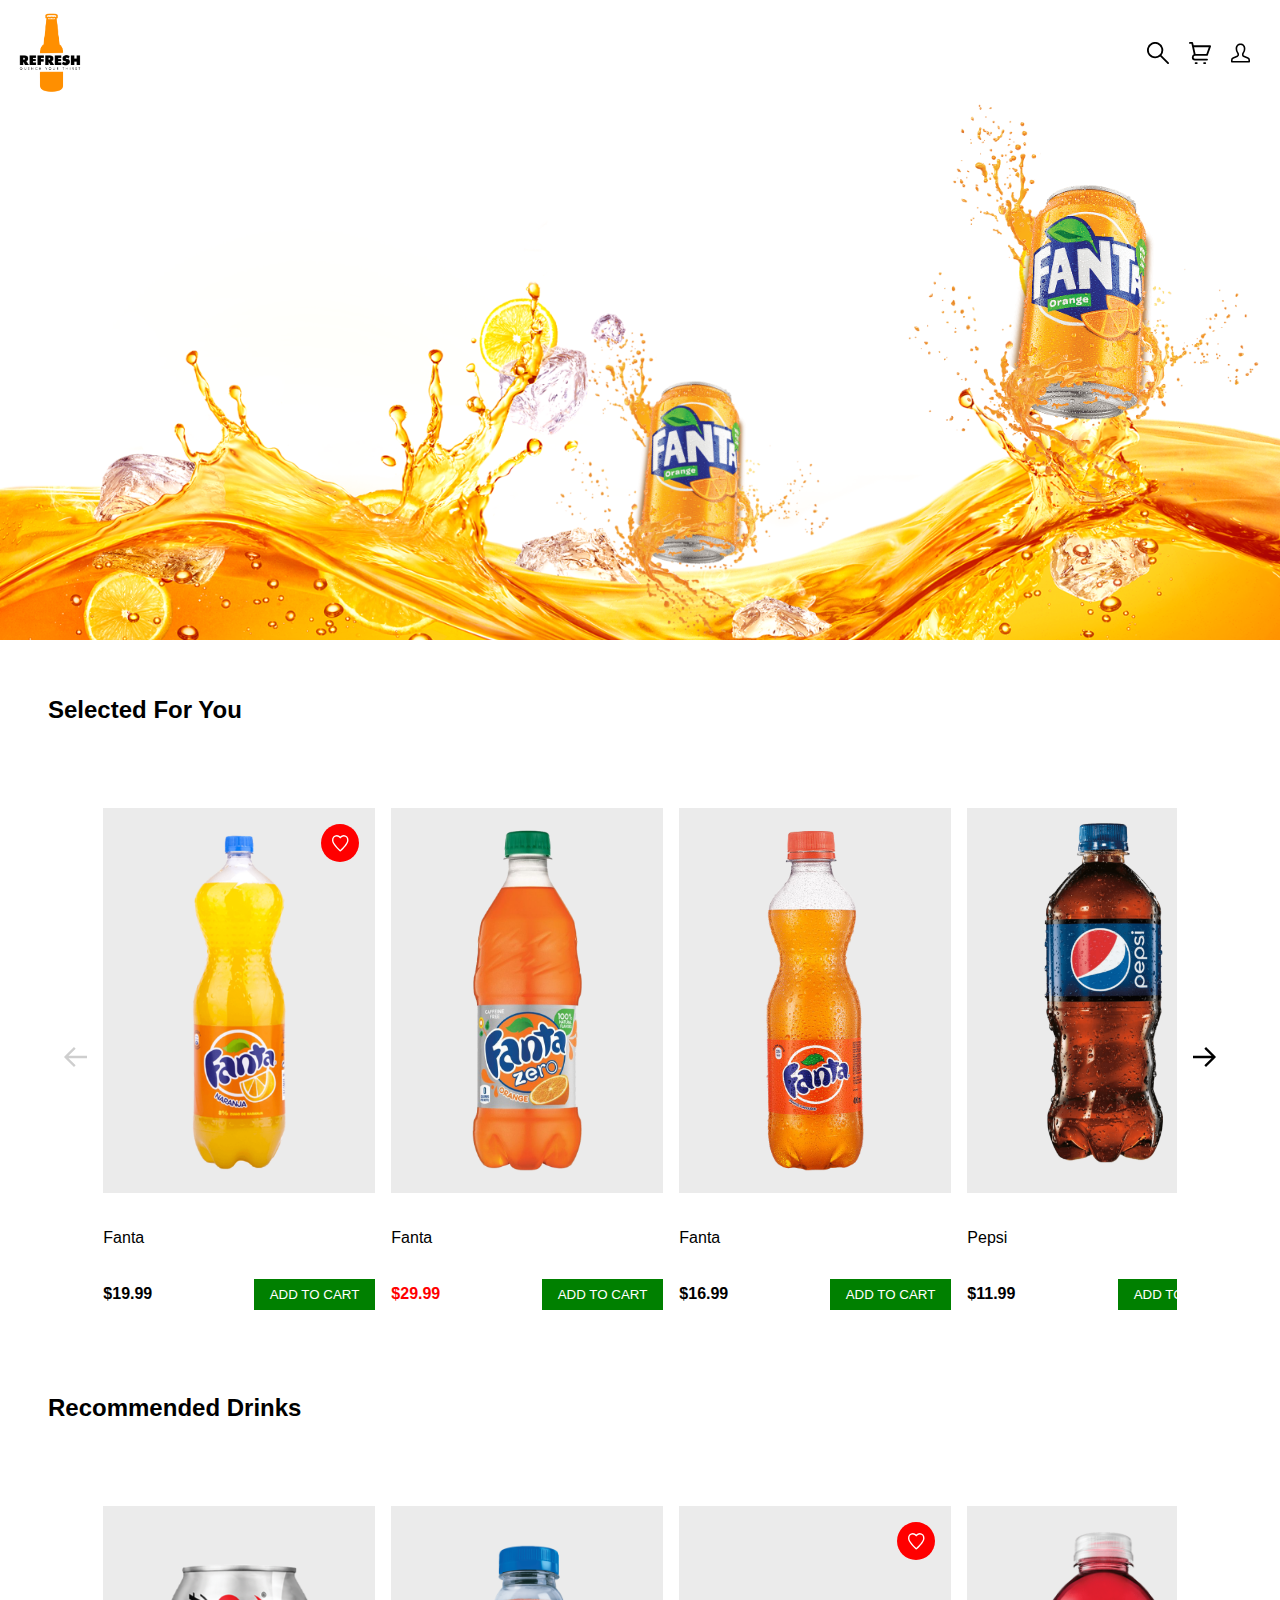
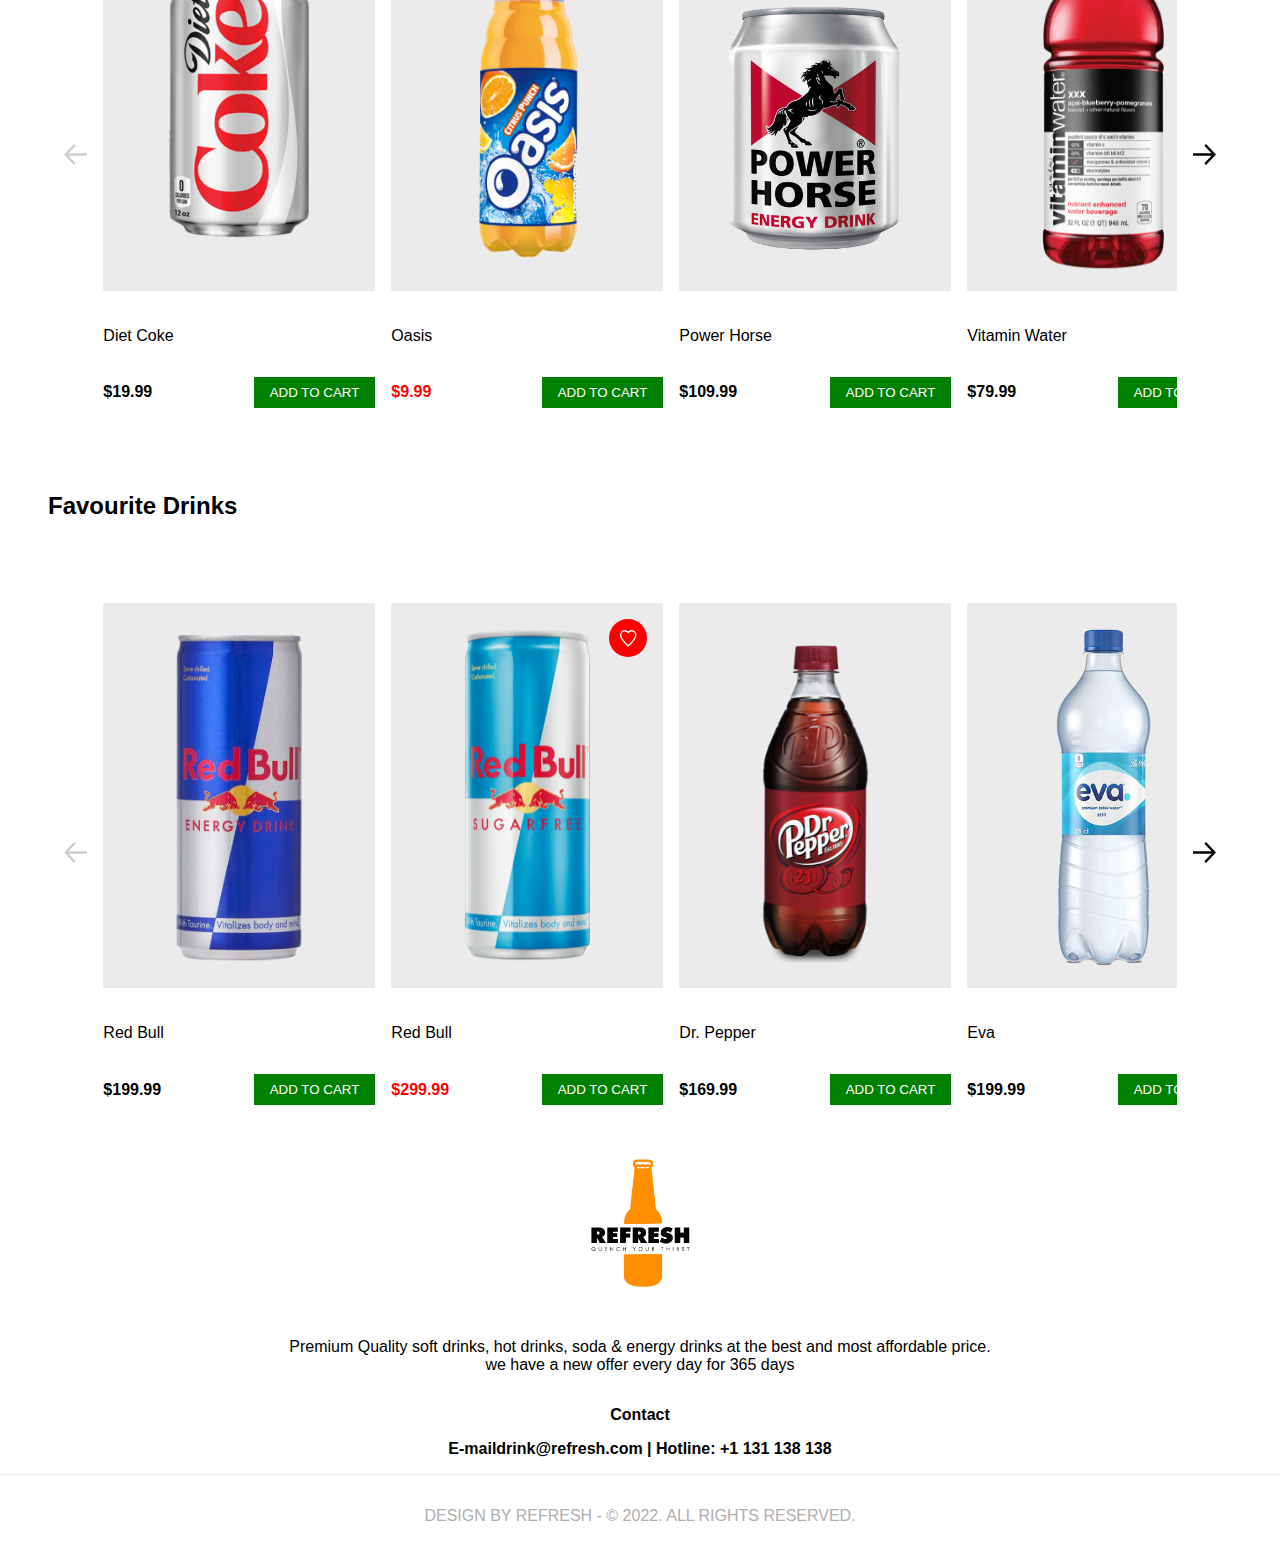
<file: index.html>
<!DOCTYPE html>
<html lang="en">
<head>
    <meta charset="UTF-8">
    <meta http-equiv="X-UA-Compatible" content="IE=edge">
    <meta name="viewport" content="width=device-width, initial-scale=1.0">
    <link href="https://cdn.jsdelivr.net/npm/bootstrap@5.1.3/dist/css/bootstrap.min.css" rel="stylesheet" integrity="sha384-1BmE4kWBq78iYhFldvKuhfTAU6auU8tT94WrHftjDbrCEXSU1oBoqyl2QvZ6jIW3" crossorigin="anonymous">
    <link rel="icon" type="image/png" href="styles/img/brand-logo.png"/>
    <link rel="stylesheet" href="styles/style.css"/>
    <title>Refresh Drinks</title>
</head>


<body>
  <header>
    <div class="main-image">
      <img src="styles/img/banner.png" alt="banner">
    </div>
    <nav id="nav">
      <div class="logo">
        <img src="styles/img/brand-logo.png" alt="logo">
        </div>
        <div class="icons">
          <img src="styles/img/search-icon.svg" alt="search"/>
          <img src="styles/img/cart-icon.svg" alt="cart-icon">
          <img src="styles/img/user-avatar.svg" alt="user-icon">
        </div>
        <div class="mb-menu">
          <img src="styles/img/mb-menu.svg" alt="toggle-menu">
        </div>
    </nav>
  </header>
  <main>
    <div class="heading">
      <h2>Selected For You</h2>
    </div>
    <section class="item-container">
      <div class="left-arrow">
        <img src="styles/img/light-left-arrow.svg" alt="left-arrow">
      </div>
      <div class="items">
        <div class="item">
          <div class="image">
            <img src="styles/img/fanta-lemon.png" alt="lemon-fanta">
          </div>
          <div class="like">
            <img src="styles/img/like.svg" alt="like">
          </div>
          <div class="name">
            <p>Fanta</p>
          </div>
          <div class="price">
            <span>$19.99</span>
            <button>ADD TO CART</button>
          </div>
        </div>
        <div class="item">
          <div class="image">
            <img src="styles/img/fanta-zero.png" alt="fanta-zero">
          </div>
          <div class="name">
            <p>Fanta</p>
          </div>
          <div class="price">
            <span class="sale">$29.99</span>
            <button>ADD TO CART</button>
          </div>
        </div><div class="item">
          <div class="image">
            <img src="styles/img/fanta-orange.png" alt="Orange-fanta">
          </div>
          <div class="name">
            <p>Fanta</p>
          </div>
          <div class="price">
            <span>$16.99</span>
            <button>ADD TO CART</button>
          </div>
        </div><div class="item">
          <div class="image">
            <img src="styles/img/pepsi.png" alt="pepsi">
          </div>
          <div class="name">
            <p>Pepsi</p>
          </div>
          <div class="price">
            <span>$11.99</span>
            <button>ADD TO CART</button>
          </div>
        </div>
      </div>
      <div class="right-arrow">
        <img src="styles/img/dark-right-arrow.svg" alt="right-arrow">
      </div>
    </section>
  </main>
  <main>
    <div class="heading">
      <h2>Recommended Drinks</h2>
    </div>
    <section class="item-container">
      <div class="left-arrow">
        <img src="styles/img/light-left-arrow.svg" alt="left-arrow">
      </div>
      <div class="items">
        <div class="item">
          <div class="image">
            <img src="styles/img/diet-coke.png" alt="diet-coke">
          </div>
          <div class="name">
            <p>Diet Coke</p>
          </div>
          <div class="price">
            <span>$19.99</span>
            <button>ADD TO CART</button>
          </div>
        </div>
        <div class="item">
          <div class="image">
            <img src="styles/img/oasis.png" alt="oasis">
          </div>
          <div class="name">
            <p>Oasis</p>
          </div>
          <div class="price">
            <span class="sale">$9.99</span>
            <button>ADD TO CART</button>
          </div>
        </div><div class="item">
          <div class="image">
            <img src="styles/img/power-horse.png" alt="Power-Horse">
          </div>
          <div class="like">
            <img src="styles/img/like.svg" alt="like">
          </div>
          <div class="name">
            <p>Power Horse</p>
          </div>
          <div class="price">
            <span>$109.99</span>
            <button>ADD TO CART</button>
          </div>
        </div><div class="item">
          <div class="image">
            <img src="styles/img/vitamin-water.png" alt="vitamin-water">
          </div>
          <div class="name">
            <p>Vitamin Water</p>
          </div>
          <div class="price">
            <span>$79.99</span>
            <button>ADD TO CART</button>
          </div>
        </div>
      </div>
      <div class="right-arrow">
        <img src="styles/img/dark-right-arrow.svg" alt="right-arrow">
      </div>
    </section>
  </main>
  <main>
    <div class="heading">
      <h2>Favourite Drinks</h2>
    </div>
    <section class="item-container">
      <div class="left-arrow">
        <img src="styles/img/light-left-arrow.svg" alt="left-arrow">
      </div>
      <div class="items">
        <div class="item">
          <div class="image">
            <img src="styles/img/redbull.png" alt="red bull">
          </div>
          <div class="name">
            <p>Red Bull</p>
          </div>
          <div class="price">
            <span>$199.99</span>
            <button>ADD TO CART</button>
          </div>
        </div>
        <div class="item">
          <div class="image">
            <img src="styles/img/redbull-sugar-free.png" alt="redbull-sugar-free">
          </div>
          <div class="like">
            <img src="styles/img/like.svg" alt="like">
          </div>
          <div class="name">
            <p>Red Bull</p>
          </div>
          <div class="price">
            <span class="sale">$299.99</span>
            <button>ADD TO CART</button>
          </div>
        </div><div class="item">
          <div class="image">
            <img src="styles/img/dr-pepper.png" alt="dr-pepper">
          </div>
          <div class="name">
            <p>Dr. Pepper</p>
          </div> 
          <div class="price">
            <span>$169.99</span>
            <button>ADD TO CART</button>
          </div>
        </div><div class="item">
          <div class="image">
            <img src="styles/img/eva.png" alt="Eva Water">
          </div>
          <div class="name">
            <p>Eva</p>
          </div>
          <div class="price">
            <span>$199.99</span>
            <button>ADD TO CART</button>
          </div>
        </div>
      </div>
      <div class="right-arrow">
        <img src="styles/img/dark-right-arrow.svg" alt="right-arrow">
      </div>
    </section>
  </main>
</body>
<footer>
  <div class="about-us">
    <div class="image">
      <img src="styles/img/brand-logo.png" alt="logo">
    </div>
    <div class="slogan">
      <p>
        Premium Quality soft drinks, hot drinks, soda & energy drinks at the best and most affordable price. <br>
        we have a new offer every day for 365 days
     </p>
    </div>
    <div class="contact">
      <span>Contact</span> <br>
      <p>E-maildrink@refresh.com | Hotline: +1 131 138 138</p>
    </div>
  </div>
  <div class="copyright">
    <p>DESIGN BY REFRESH - © 2022. ALL RIGHTS RESERVED.</p>
  </div>
</footer>
</html>
</file>
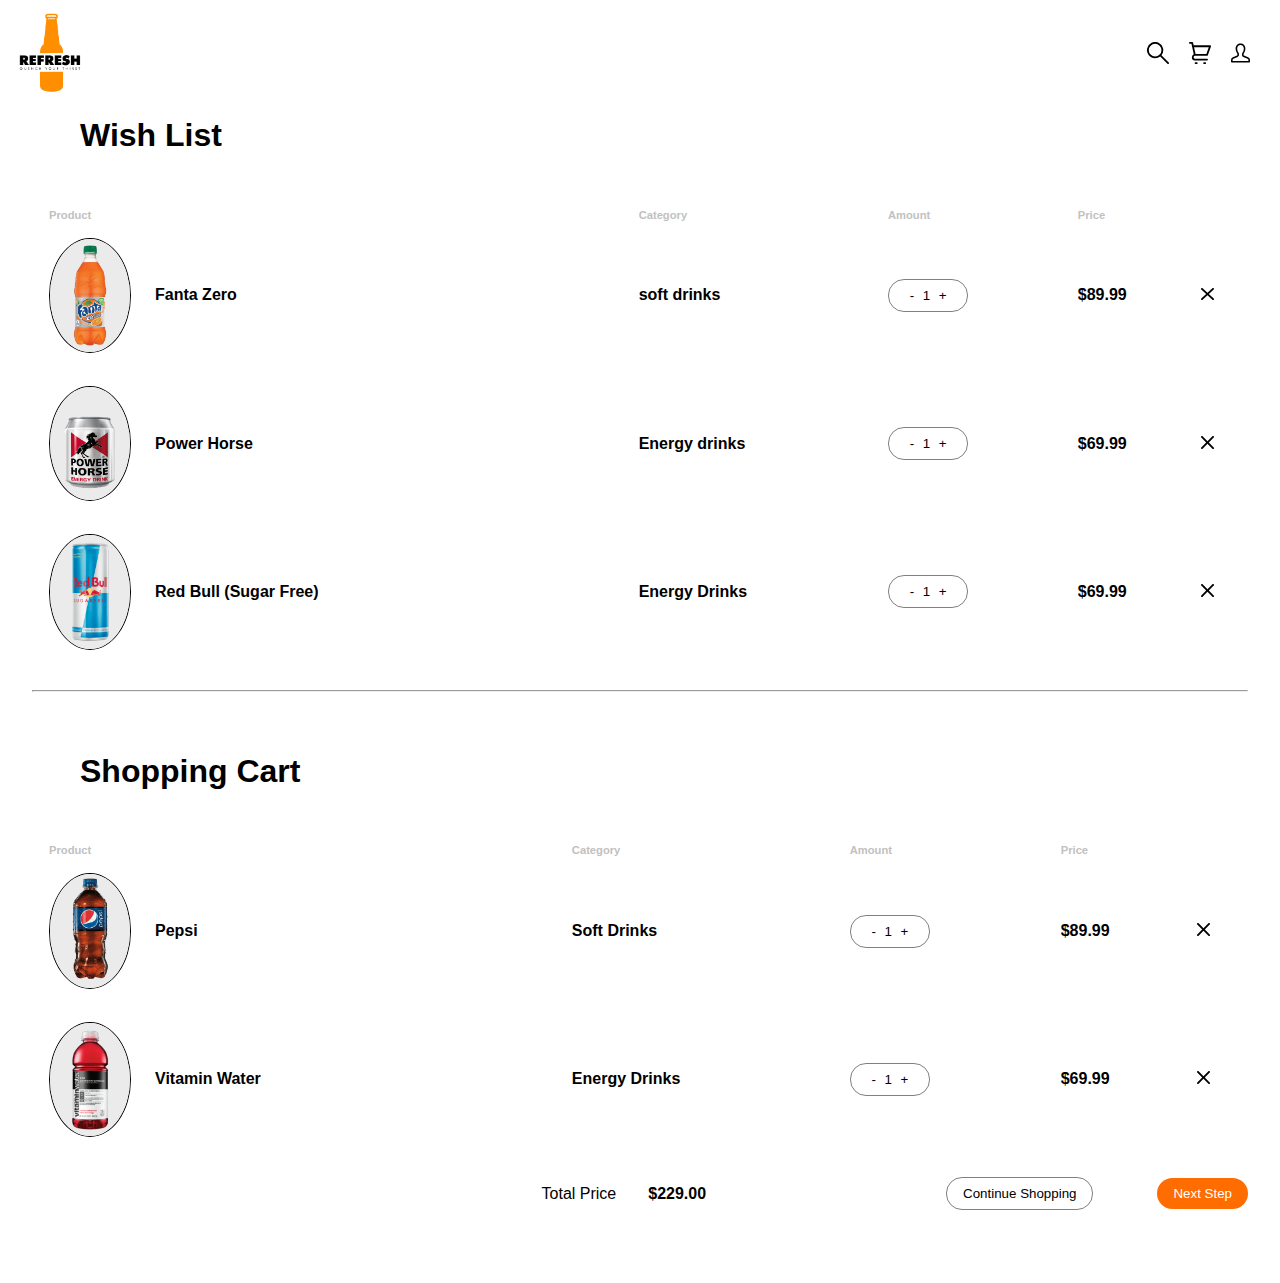
<file: cart.html>
<!DOCTYPE html>
<html lang="en">
<head>
    <meta charset="UTF-8">
    <meta http-equiv="X-UA-Compatible" content="IE=edge">
    <meta name="viewport" content="width=device-width, initial-scale=1.0">
    <link rel="stylesheet" href="styles/style.css">
    <title>cart</title>
</head>
<body>
    <nav id="nav">
        <div class="logo">
          <img src="styles/img/brand-logo.png" alt="logo">
          </div>
          <div class="icons">
            <img src="styles/img/search-icon.svg" alt="search"/>
            <img src="styles/img/cart-icon.svg" alt="cart-icon">
            <img src="styles/img/user-avatar.svg" alt="user-icon">
          </div>
          <div class="mb-menu">
            <img src="styles/img/mb-menu.svg" alt="toggle-menu">
          </div>
      </nav>
      <main class="cart">
         <div class="heading">
           <h1>Wish List</h1>  
         </div>
         <table>
             <tr>
                 <th>Product</th>
                 <th>Category</th>
                 <th>Amount</th>
                 <th>Price</th>
             </tr>
             <tr>
                 <td>
                     <div class="product">
                         <img src="styles/img/fanta-zero.png" alt="fanta-zero">
                         <p>Fanta Zero</p>
                     </div>
                 </td>
                 <td>
                     soft drinks
                 </td>
                 <td>
                     <button><span>-</span> 1 <span>+</span></button>
                 </td>
                 <td>$89.99</td>
                 <td>
                     <img src="styles/img/close.svg" alt="exit">
                 </td>
             </tr>
             <tr>
                <td>
                    <div class="product">
                        <img src="styles/img/power-horse.png" alt="power-horse">
                        <p>Power Horse</p>
                    </div>
                </td>
                <td>
                    Energy drinks
                </td>
                <td>
                    <button><span>-</span> 1 <span>+</span></button>
                </td>
                <td>$69.99</td>
                <td>
                    <img src="styles/img/close.svg" alt="exit">
                </td>
            </tr>
            <tr>
                <td>
                    <div class="product">
                        <img src="styles/img/redbull-sugar-free.png" alt="redbull-sugar-free">
                        <p>Red Bull (Sugar Free)</p>
                    </div>
                </td>
                <td>
                    Energy Drinks
                </td>
                <td>
                    <button><span>-</span> 1 <span>+</span></button>
                </td>
                <td>$69.99</td>
                <td>
                    <img src="styles/img/close.svg" alt="exit">
                </td>
            </tr>
         </table>
         <hr>
         <div class="heading">
            <h1>Shopping Cart</h1>  
          </div>
          <table>
              <tr>
                  <th>Product</th>
                  <th>Category</th>
                  <th>Amount</th>
                  <th>Price</th>
              </tr>
              <tr>
                  <td>
                      <div class="product">
                          <img src="styles/img/pepsi.png" alt="pepsi">
                          <p>Pepsi</p>
                      </div>
                  </td>
                  <td>
                      Soft Drinks
                  </td>
                  <td>
                      <button><span>-</span> 1 <span>+</span></button>
                  </td>
                  <td>$89.99</td>
                  <td>
                      <img src="styles/img/close.svg" alt="exit">
                  </td>
              </tr>
              <tr>
                 <td>
                     <div class="product">
                         <img src="styles/img/vitamin-water.png" alt="vitamin-water">
                         <p>Vitamin Water</p>
                     </div>
                 </td>
                 <td>
                     Energy Drinks
                 </td>
                 <td>
                     <button><span>-</span> 1 <span>+</span></button>
                 </td>
                 <td>$69.99</td>
                 <td>
                     <img src="styles/img/close.svg" alt="exit">
                 </td>
                </tr>
          </table>
          <div class="table-footer">
            <div class="sub-total">
               <p>Total Price</p>
               <span>$229.00</span> 
            </div>
            <div class="btns">
                <button class="shopping">Continue Shopping</button>
                <button class="next-step">Next Step</button>
            </div>
        </div>
      </main>
</body>
</html>
</file>
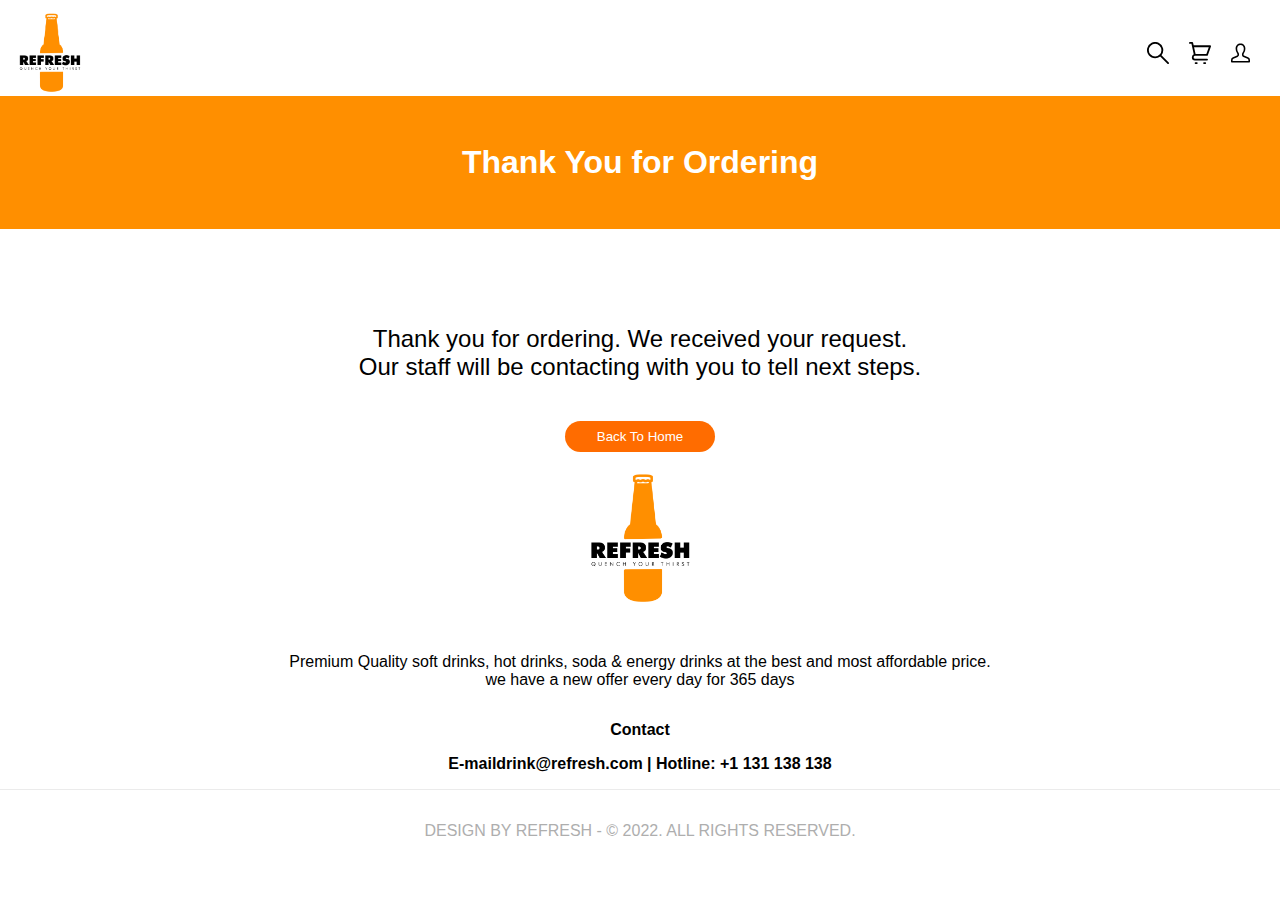
<file: order-complete.html>
<!DOCTYPE html>
<html lang="en">
<head>
    <meta charset="UTF-8">
    <meta http-equiv="X-UA-Compatible" content="IE=edge">
    <meta name="viewport" content="width=device-width, initial-scale=1.0">
    <link href="https://cdn.jsdelivr.net/npm/bootstrap@5.1.3/dist/css/bootstrap.min.css" rel="stylesheet" integrity="sha384-1BmE4kWBq78iYhFldvKuhfTAU6auU8tT94WrHftjDbrCEXSU1oBoqyl2QvZ6jIW3" crossorigin="anonymous">
    <link rel="icon" type="image/png" href="styles/img/brand-logo.png"/>
    <link rel="stylesheet" href="styles/style.css"/>
    <title>Order Comfirmation</title>
</head>


<body>

    <nav id="nav">
      <div class="logo">
        <img src="styles/img/brand-logo.png" alt="logo">
        </div>
        <div class="icons">
          <img src="styles/img/search-icon.svg" alt="search"/>
          <img src="styles/img/cart-icon.svg" alt="cart-icon">
          <img src="styles/img/user-avatar.svg" alt="user-icon">
        </div>
        <div class="mb-menu">
          <img src="styles/img/mb-menu.svg" alt="toggle-menu">
        </div>
    </nav>
  <div class="message-container">
    <div class="message">
        <h1>Thank You for Ordering</h1>
    </div>
  </div>
  <div class="thank-you">
    <p>Thank you for ordering. We received your request. <br>
      Our staff will be contacting with you to tell next steps.</p>
      <button>Back To Home</button>
  </div>
<footer>
    <div class="about-us">
      <div class="image">
        <img src="styles/img/brand-logo.png" alt="logo">
      </div>
      <div class="slogan">
        <p>
          Premium Quality soft drinks, hot drinks, soda & energy drinks at the best and most affordable price. <br>
          we have a new offer every day for 365 days
       </p>
      </div>
      <div class="contact">
        <span>Contact</span> <br>
        <p>E-maildrink@refresh.com | Hotline: +1 131 138 138</p>
      </div>
    </div>
    <div class="copyright">
      <p>DESIGN BY REFRESH - © 2022. ALL RIGHTS RESERVED.</p>
    </div>
  </footer>
  </body>
  </html>
</file>
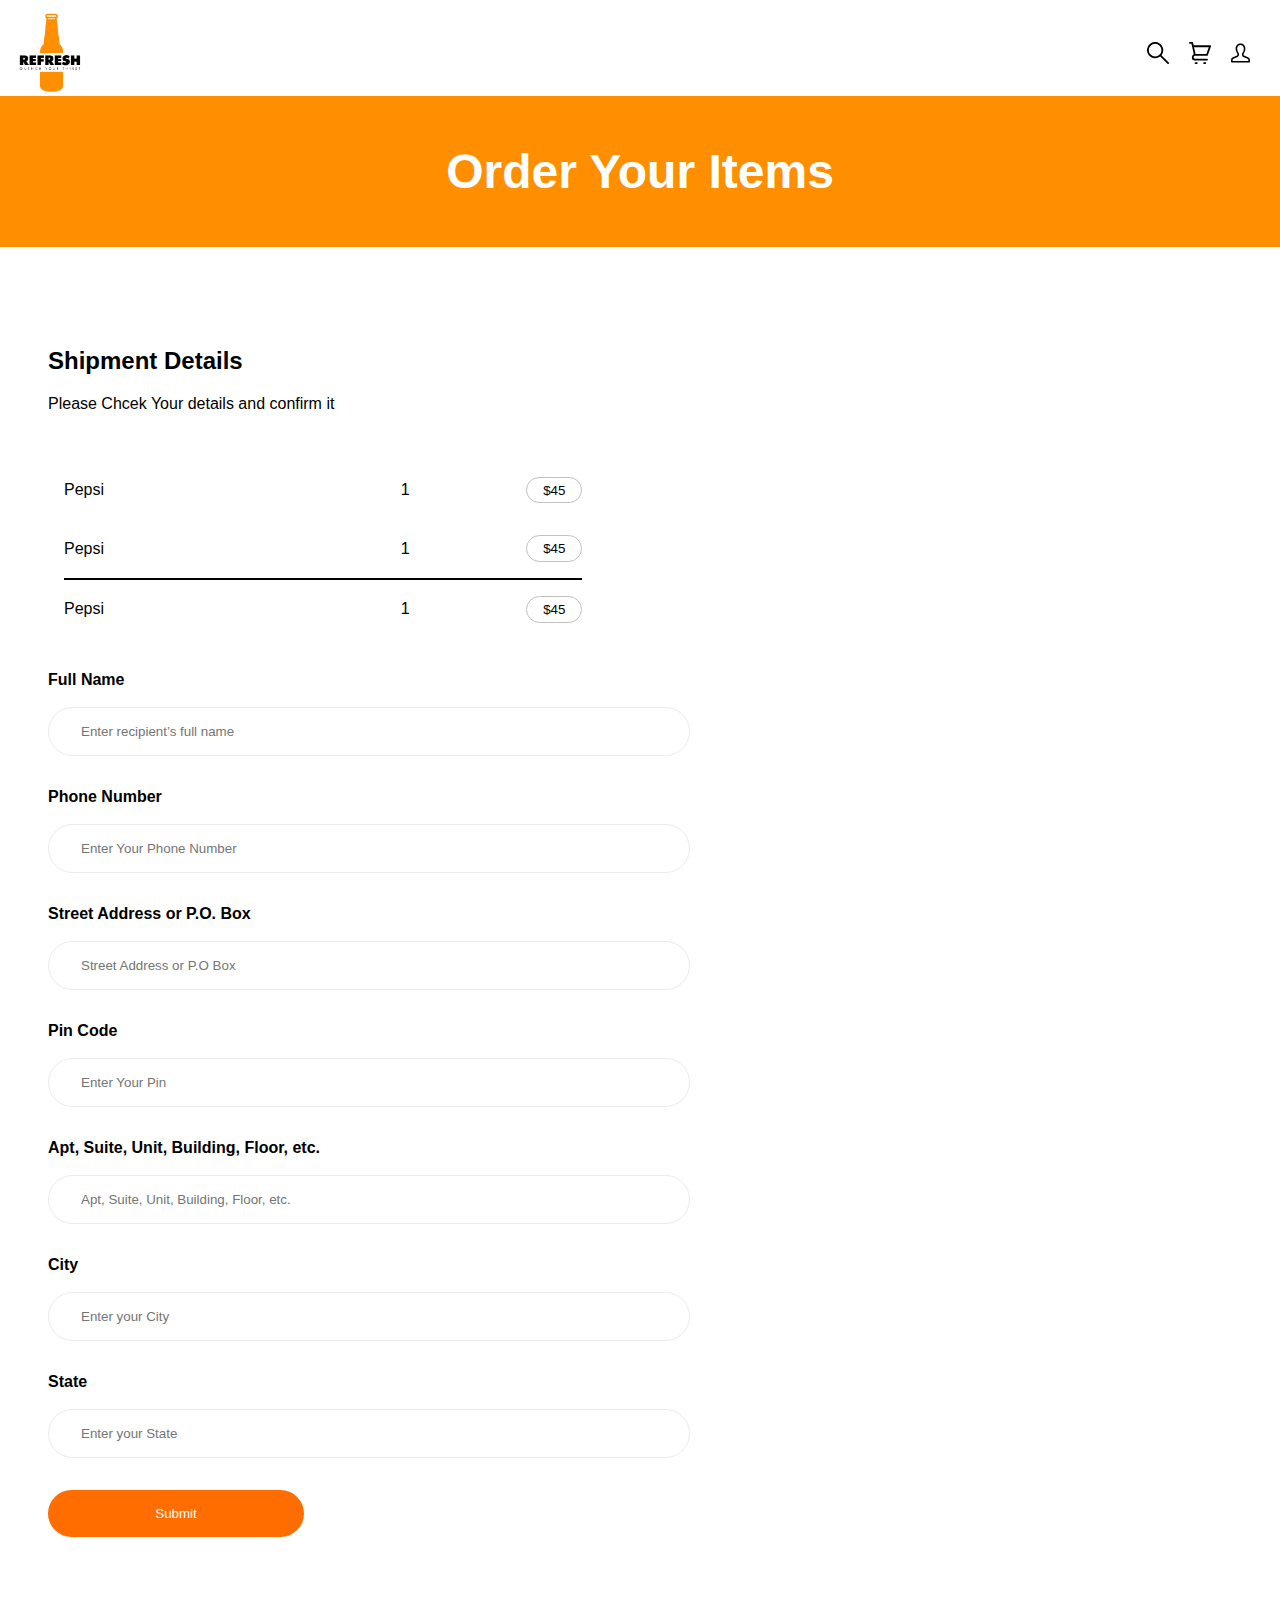
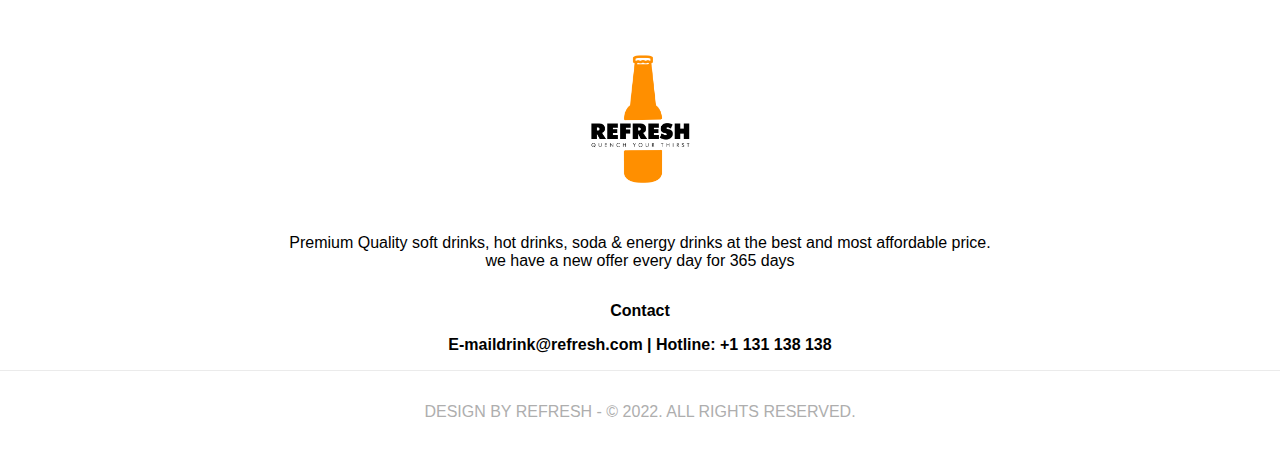
<file: shipping.html>
<!DOCTYPE html>
<html lang="en">
<head>
    <meta charset="UTF-8">
    <meta http-equiv="X-UA-Compatible" content="IE=edge">
    <meta name="viewport" content="width=device-width, initial-scale=1.0">
    <link rel="stylesheet" href="./styles/style.css">
    <title>Shipping Form</title>
</head>
<body>
    
    <nav id="nav">
        <div class="logo">
          <img src="styles/img/brand-logo.png" alt="logo">
        </div>
          <div class="icons">
            <img src="styles/img/search-icon.svg" alt="search"/>
            <img src="styles/img/cart-icon.svg" alt="cart-icon">
            <img src="styles/img/user-avatar.svg" alt="user-icon">
          </div>
          <div class="mb-menu">
            <img src="styles/img/mb-menu.svg" alt="toggle-menu">
          </div>
    </nav> 
    
    <main class="shipment">
        <div class="message">
            <p>Order Your Items</p>
        </div>
        <section class="shipment-details">
            <div class="heading">
                <h2>Shipment Details</h2>
                <p>Please Chcek Your details and confirm it</p>
            </div>
            <div class="shipment-table">
                <table>
                    <tr>
                        <td class="name">Pepsi</td>
                        <td>1</td>
                        <td> <button>$45</button></td>
                    </tr>
                    <tr>
                        <td class="name">Pepsi</td>
                        <td>1</td>
                        <td> <button>$45</button></td>
                    </tr>
                    <tr class="border">
                        <td class="name">Pepsi</td>
                        <td>1</td>
                        <td> <button>$45</button></td>
                    </tr>
                </table>
            </div>
            <div class="shipment-form">
                <div class="name">
                    <label>Full Name</label><br> <br>
                    <input type="text" placeholder="Enter recipient’s full name">
                </div>
                <div class="phone">
                    <label>Phone  Number</label><br> <br>
                    <input type="phone" placeholder="Enter Your Phone Number">
                </div> 
                <div class="street">
                    <label>Street Address or P.O. Box</label><br> <br>
                    <input type="text" placeholder="Street Address or P.O Box">
                </div> 
                <div class="pin">
                    <label>Pin Code</label><br> <br>
                    <input type="pin" placeholder="Enter Your Pin">
                </div> 
                <div class="building">
                    <label>Apt, Suite, Unit, Building, Floor, etc.</label><br> <br>
                    <input type="text" placeholder="Apt, Suite, Unit, Building, Floor, etc.">
                </div> 
                <div class="city">
                    <label>City</label><br> <br>
                    <input type="text" placeholder="Enter your City">
                </div>
                <div class="state">
                    <label>State</label><br> <br>
                    <input type="text" placeholder="Enter your State">
                </div>
                <div class="submit-btn">
                    <button>Submit</button>
                </div>
            </div>
        </section>
    </main> 
    <footer>
        <div class="about-us">
          <div class="image">
            <img src="styles/img/brand-logo.png" alt="logo">
          </div>
          <div class="slogan">
            <p>
              Premium Quality soft drinks, hot drinks, soda & energy drinks at the best and most affordable price. <br>
              we have a new offer every day for 365 days
           </p>
          </div>
          <div class="contact">
            <span>Contact</span> <br>
            <p>E-maildrink@refresh.com | Hotline: +1 131 138 138</p>
          </div>
        </div>
        <div class="copyright">
          <p>DESIGN BY REFRESH - © 2022. ALL RIGHTS RESERVED.</p>
        </div>
      </footer> 
</body>
</html>
</file>
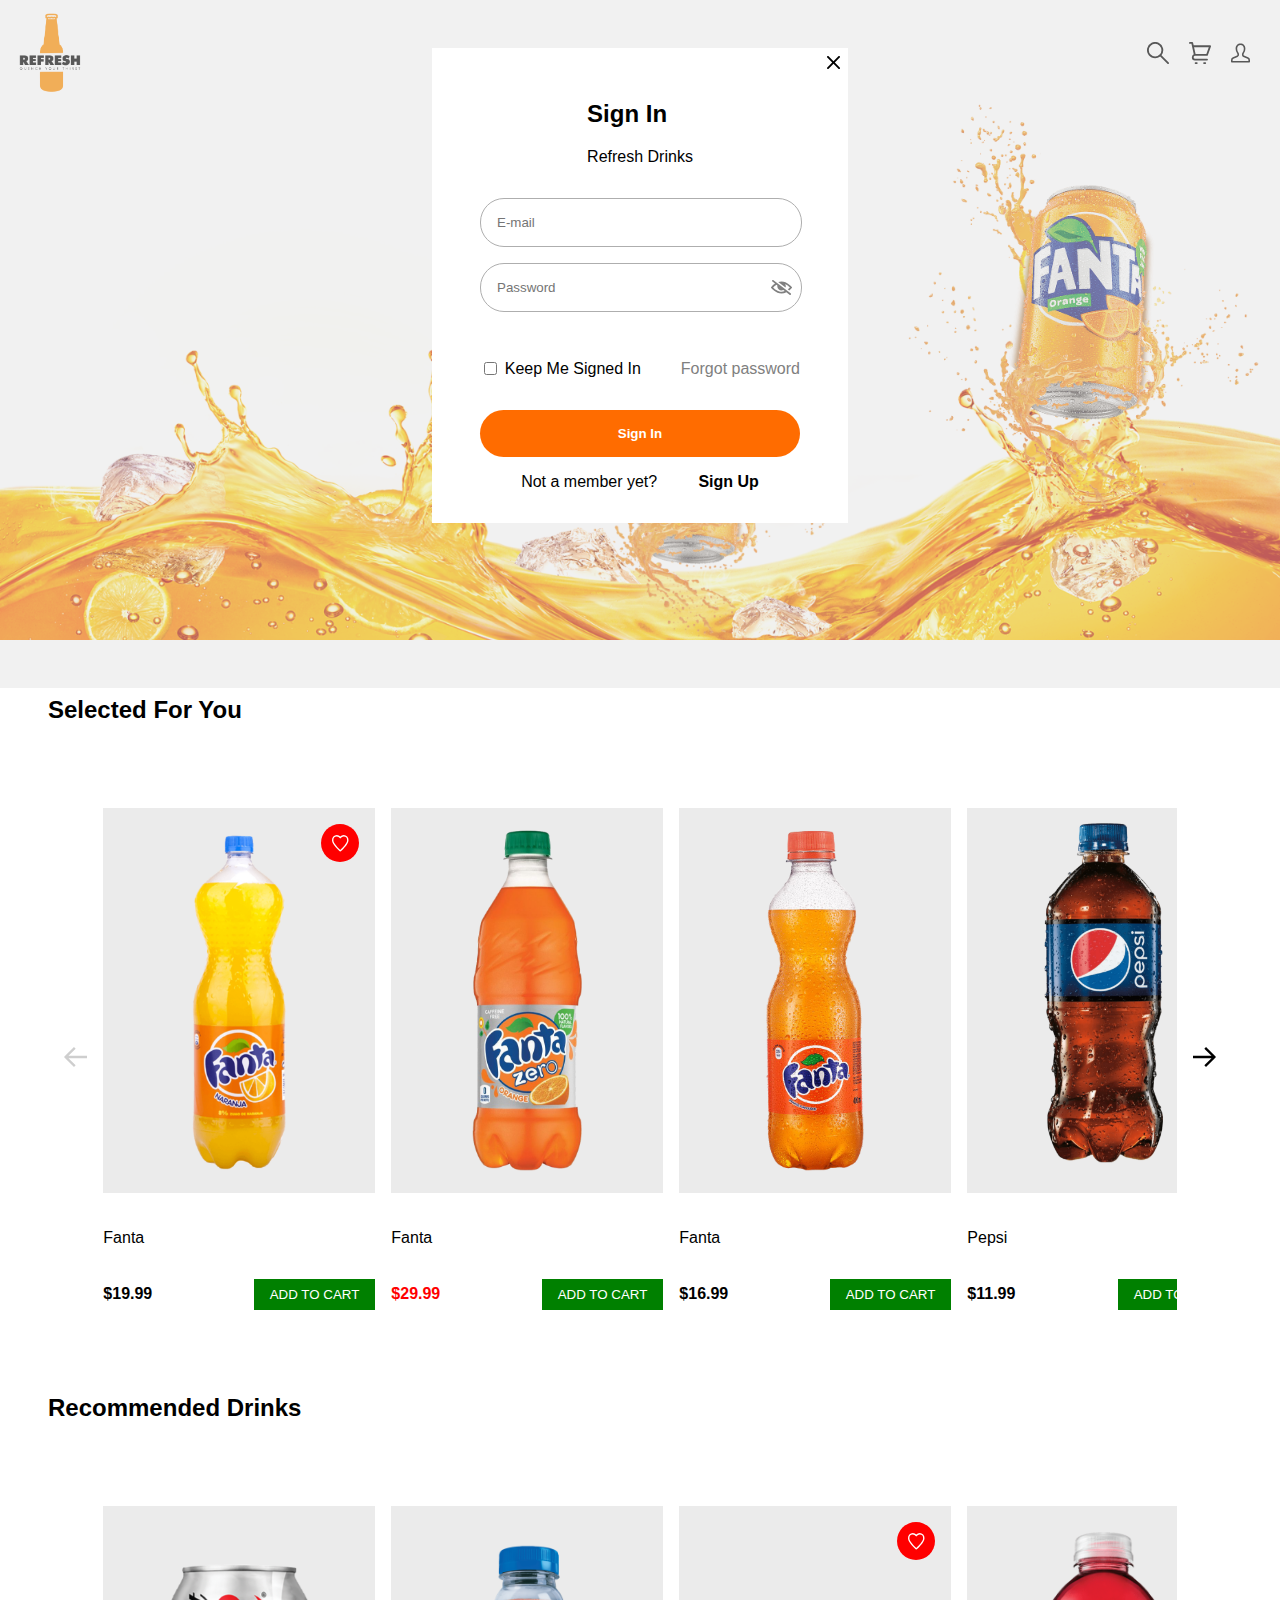
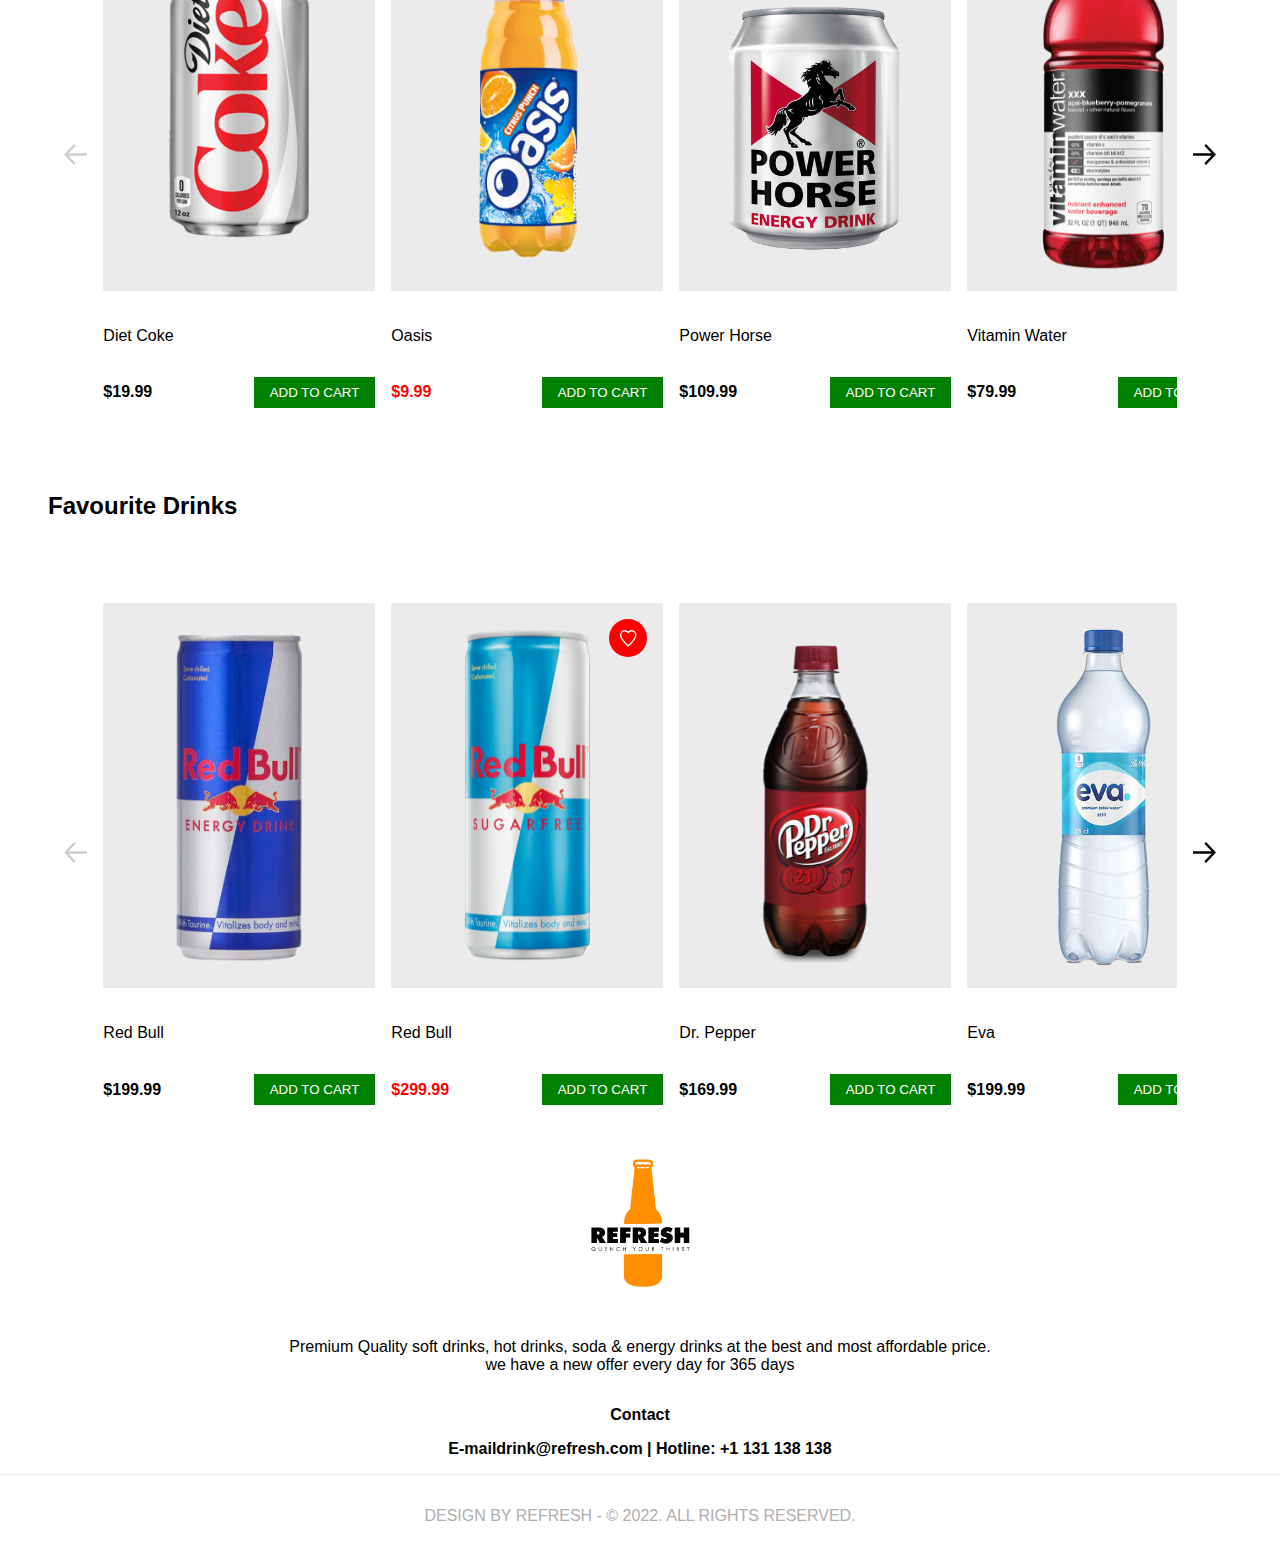
<file: sigin-in.html>
<!DOCTYPE html>
<html lang="en">
<head>
    <meta charset="UTF-8">
    <meta http-equiv="X-UA-Compatible" content="IE=edge">
    <meta name="viewport" content="width=device-width, initial-scale=1.0">
    <link rel="stylesheet" href="styles/style.css"/>
    <title>Sign In</title>
</head>


<body>
  <header>
    <div class="main-image">
      <img src="styles/img/banner.png" alt="banner">
    </div>
    <nav id="nav">
      <div class="logo">
        <img src="styles/img/brand-logo.png" alt="logo">
        </div>
        <div class="icons">
          <img src="styles/img/search-icon.svg" alt="search"/>
          <img src="styles/img/cart-icon.svg" alt="cart-icon">
          <img src="styles/img/user-avatar.svg" alt="user-icon">
        </div>
        <div class="mb-menu">
          <img src="styles/img/mb-menu.svg" alt="toggle-menu">
        </div>
    </nav>
  </header>
  <main>
    <div class="heading">
      <h2>Selected For You</h2>
    </div>
    <section class="item-container">
      <div class="left-arrow">
        <img src="styles/img/light-left-arrow.svg" alt="left-arrow">
      </div>
      <div class="items">
        <div class="item">
          <div class="image">
            <img src="styles/img/fanta-lemon.png" alt="lemon-fanta">
          </div>
          <div class="like">
            <img src="styles/img/like.svg" alt="like">
          </div>
          <div class="name">
            <p>Fanta</p>
          </div>
          <div class="price">
            <span>$19.99</span>
            <button>ADD TO CART</button>
          </div>
        </div>
        <div class="item">
          <div class="image">
            <img src="styles/img/fanta-zero.png" alt="fanta-zero">
          </div>
          <div class="name">
            <p>Fanta</p>
          </div>
          <div class="price">
            <span class="sale">$29.99</span>
            <button>ADD TO CART</button>
          </div>
        </div><div class="item">
          <div class="image">
            <img src="styles/img/fanta-orange.png" alt="Orange-fanta">
          </div>
          <div class="name">
            <p>Fanta</p>
          </div>
          <div class="price">
            <span>$16.99</span>
            <button>ADD TO CART</button>
          </div>
        </div><div class="item">
          <div class="image">
            <img src="styles/img/pepsi.png" alt="pepsi">
          </div>
          <div class="name">
            <p>Pepsi</p>
          </div>
          <div class="price">
            <span>$11.99</span>
            <button>ADD TO CART</button>
          </div>
        </div>
      </div>
      <div class="right-arrow">
        <img src="styles/img/dark-right-arrow.svg" alt="right-arrow">
      </div>
    </section>
  </main>
  <main>
    <div class="heading">
      <h2>Recommended Drinks</h2>
    </div>
    <section class="item-container">
      <div class="left-arrow">
        <img src="styles/img/light-left-arrow.svg" alt="left-arrow">
      </div>
      <div class="items">
        <div class="item">
          <div class="image">
            <img src="styles/img/diet-coke.png" alt="diet-coke">
          </div>
          <div class="name">
            <p>Diet Coke</p>
          </div>
          <div class="price">
            <span>$19.99</span>
            <button>ADD TO CART</button>
          </div>
        </div>
        <div class="item">
          <div class="image">
            <img src="styles/img/oasis.png" alt="oasis">
          </div>
          <div class="name">
            <p>Oasis</p>
          </div>
          <div class="price">
            <span class="sale">$9.99</span>
            <button>ADD TO CART</button>
          </div>
        </div><div class="item">
          <div class="image">
            <img src="styles/img/power-horse.png" alt="Power-Horse">
          </div>
          <div class="like">
            <img src="styles/img/like.svg" alt="like">
          </div>
          <div class="name">
            <p>Power Horse</p>
          </div>
          <div class="price">
            <span>$109.99</span>
            <button>ADD TO CART</button>
          </div>
        </div><div class="item">
          <div class="image">
            <img src="styles/img/vitamin-water.png" alt="vitamin-water">
          </div>
          <div class="name">
            <p>Vitamin Water</p>
          </div>
          <div class="price">
            <span>$79.99</span>
            <button>ADD TO CART</button>
          </div>
        </div>
      </div>
      <div class="right-arrow">
        <img src="styles/img/dark-right-arrow.svg" alt="right-arrow">
      </div>
    </section>
  </main>
  <main>
    <div class="heading">
      <h2>Favourite Drinks</h2>
    </div>
    <section class="item-container">
      <div class="left-arrow">
        <img src="styles/img/light-left-arrow.svg" alt="left-arrow">
      </div>
      <div class="items">
        <div class="item">
          <div class="image">
            <img src="styles/img/redbull.png" alt="red bull">
          </div>
          <div class="name">
            <p>Red Bull</p>
          </div>
          <div class="price">
            <span>$199.99</span>
            <button>ADD TO CART</button>
          </div>
        </div>
        <div class="item">
          <div class="image">
            <img src="styles/img/redbull-sugar-free.png" alt="redbull-sugar-free">
          </div>
          <div class="like">
            <img src="styles/img/like.svg" alt="like">
          </div>
          <div class="name">
            <p>Red Bull</p>
          </div>
          <div class="price">
            <span class="sale">$299.99</span>
            <button>ADD TO CART</button>
          </div>
        </div><div class="item">
          <div class="image">
            <img src="styles/img/dr-pepper.png" alt="dr-pepper">
          </div>
          <div class="name">
            <p>Dr. Pepper</p>
          </div> 
          <div class="price">
            <span>$169.99</span>
            <button>ADD TO CART</button>
          </div>
        </div><div class="item">
          <div class="image">
            <img src="styles/img/eva.png" alt="Eva Water">
          </div>
          <div class="name">
            <p>Eva</p>
          </div>
          <div class="price">
            <span>$199.99</span>
            <button>ADD TO CART</button>
          </div>
        </div>
      </div>
      <div class="right-arrow">
        <img src="styles/img/dark-right-arrow.svg" alt="right-arrow">
      </div>
    </section>
  </main>
</body>
<footer>
  <div class="about-us">
    <div class="image">
      <img src="styles/img/brand-logo.png" alt="logo">
    </div>
    <div class="slogan">
      <p>
        Premium Quality soft drinks, hot drinks, soda & energy drinks at the best and most affordable price. <br>
        we have a new offer every day for 365 days
     </p>
    </div>
    <div class="contact">
      <span>Contact</span> <br>
      <p>E-maildrink@refresh.com | Hotline: +1 131 138 138</p>
    </div>
  </div>
  <div class="copyright">
    <p>DESIGN BY REFRESH - © 2022. ALL RIGHTS RESERVED.</p>
  </div>
</footer>
<section class="sign-in">
    <div class="form-container">
        <div class="form">
            <div class="heading">
                <h2>Sign In</h2>
                <p>Refresh Drinks</p>
            </div>
            <div class="close">
                <img src="styles/img/close.svg" alt="close">
            </div>
            <div class="inputs">
                <div class="email">
                    <input type="email" placeholder="E-mail">
                </div>
                <div class="password">
                    <input type="password" placeholder="Password">
                    <img src="styles/img/show-password.svg" alt="show-password">
                </div>
            </div>
            <div class="forgot-password">
                <div class="checkbox">
                    <input type="checkbox"> 
                    <p>Keep Me Signed In</p>
                </div>
                <a href="#">Forgot password</a>
            </div>
            <div class="btn">
                <button>Sign In</button>
            </div>
            <div class="sign-up-link">
                <a href="#">Not a member yet?</a>
                <a class="sign-up" href="#">Sign Up</a>
            </div>
        </div>
    </div>
</section>
</html>
</file>
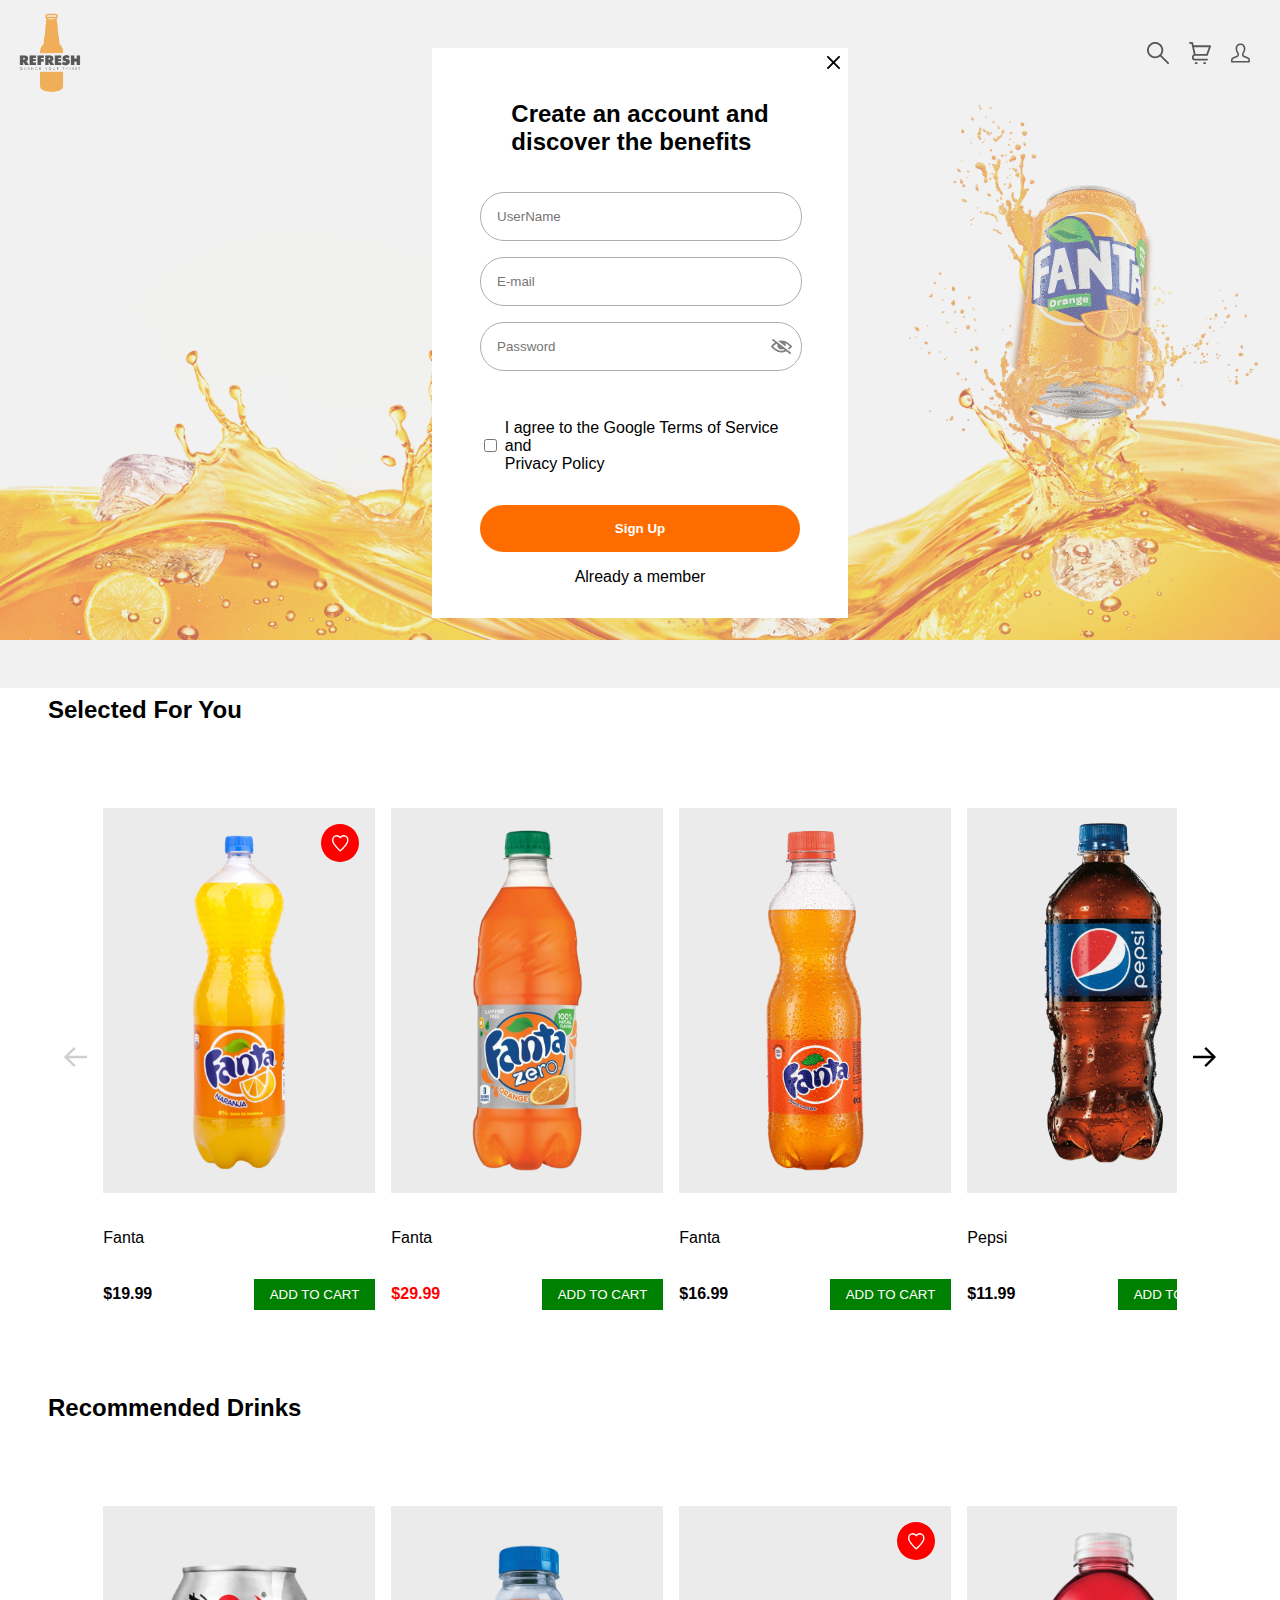
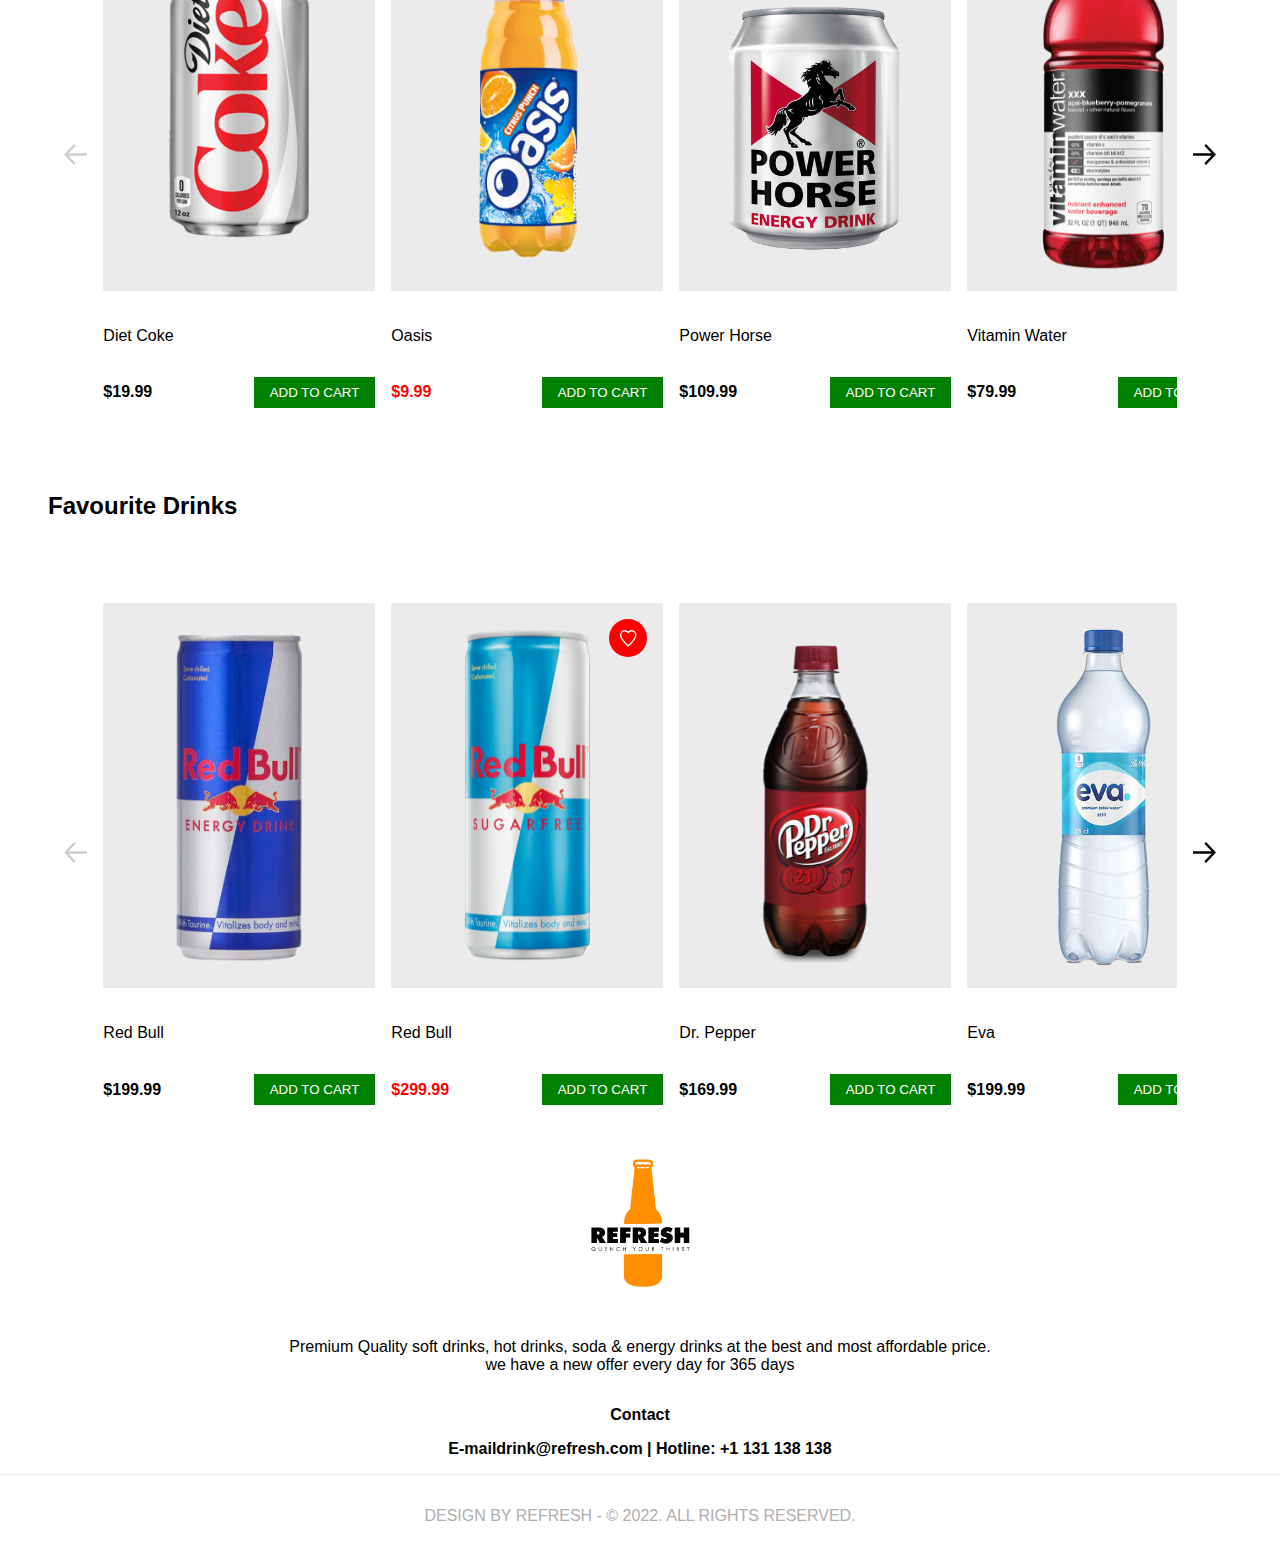
<file: sign-up.html>
<!DOCTYPE html>
<html lang="en">
<head>
    <meta charset="UTF-8">
    <meta http-equiv="X-UA-Compatible" content="IE=edge">
    <meta name="viewport" content="width=device-width, initial-scale=1.0">
    <link rel="stylesheet" href="styles/style.css"/>
    <title>Sign Up</title>
</head>


<body>
  <header>
    <div class="main-image">
      <img src="styles/img/banner.png" alt="banner">
    </div>
    <nav id="nav">
      <div class="logo">
        <img src="styles/img/brand-logo.png" alt="logo">
        </div>
        <div class="icons">
          <img src="styles/img/search-icon.svg" alt="search"/>
          <img src="styles/img/cart-icon.svg" alt="cart-icon">
          <img src="styles/img/user-avatar.svg" alt="user-icon">
        </div>
        <div class="mb-menu">
          <img src="styles/img/mb-menu.svg" alt="toggle-menu">
        </div>
    </nav>
  </header>
  <main>
    <div class="heading">
      <h2>Selected For You</h2>
    </div>
    <section class="item-container">
      <div class="left-arrow">
        <img src="styles/img/light-left-arrow.svg" alt="left-arrow">
      </div>
      <div class="items">
        <div class="item">
          <div class="image">
            <img src="styles/img/fanta-lemon.png" alt="lemon-fanta">
          </div>
          <div class="like">
            <img src="styles/img/like.svg" alt="like">
          </div>
          <div class="name">
            <p>Fanta</p>
          </div>
          <div class="price">
            <span>$19.99</span>
            <button>ADD TO CART</button>
          </div>
        </div>
        <div class="item">
          <div class="image">
            <img src="styles/img/fanta-zero.png" alt="fanta-zero">
          </div>
          <div class="name">
            <p>Fanta</p>
          </div>
          <div class="price">
            <span class="sale">$29.99</span>
            <button>ADD TO CART</button>
          </div>
        </div><div class="item">
          <div class="image">
            <img src="styles/img/fanta-orange.png" alt="Orange-fanta">
          </div>
          <div class="name">
            <p>Fanta</p>
          </div>
          <div class="price">
            <span>$16.99</span>
            <button>ADD TO CART</button>
          </div>
        </div><div class="item">
          <div class="image">
            <img src="styles/img/pepsi.png" alt="pepsi">
          </div>
          <div class="name">
            <p>Pepsi</p>
          </div>
          <div class="price">
            <span>$11.99</span>
            <button>ADD TO CART</button>
          </div>
        </div>
      </div>
      <div class="right-arrow">
        <img src="styles/img/dark-right-arrow.svg" alt="right-arrow">
      </div>
    </section>
  </main>
  <main>
    <div class="heading">
      <h2>Recommended Drinks</h2>
    </div>
    <section class="item-container">
      <div class="left-arrow">
        <img src="styles/img/light-left-arrow.svg" alt="left-arrow">
      </div>
      <div class="items">
        <div class="item">
          <div class="image">
            <img src="styles/img/diet-coke.png" alt="diet-coke">
          </div>
          <div class="name">
            <p>Diet Coke</p>
          </div>
          <div class="price">
            <span>$19.99</span>
            <button>ADD TO CART</button>
          </div>
        </div>
        <div class="item">
          <div class="image">
            <img src="styles/img/oasis.png" alt="oasis">
          </div>
          <div class="name">
            <p>Oasis</p>
          </div>
          <div class="price">
            <span class="sale">$9.99</span>
            <button>ADD TO CART</button>
          </div>
        </div><div class="item">
          <div class="image">
            <img src="styles/img/power-horse.png" alt="Power-Horse">
          </div>
          <div class="like">
            <img src="styles/img/like.svg" alt="like">
          </div>
          <div class="name">
            <p>Power Horse</p>
          </div>
          <div class="price">
            <span>$109.99</span>
            <button>ADD TO CART</button>
          </div>
        </div><div class="item">
          <div class="image">
            <img src="styles/img/vitamin-water.png" alt="vitamin-water">
          </div>
          <div class="name">
            <p>Vitamin Water</p>
          </div>
          <div class="price">
            <span>$79.99</span>
            <button>ADD TO CART</button>
          </div>
        </div>
      </div>
      <div class="right-arrow">
        <img src="styles/img/dark-right-arrow.svg" alt="right-arrow">
      </div>
    </section>
  </main>
  <main>
    <div class="heading">
      <h2>Favourite Drinks</h2>
    </div>
    <section class="item-container">
      <div class="left-arrow">
        <img src="styles/img/light-left-arrow.svg" alt="left-arrow">
      </div>
      <div class="items">
        <div class="item">
          <div class="image">
            <img src="styles/img/redbull.png" alt="red bull">
          </div>
          <div class="name">
            <p>Red Bull</p>
          </div>
          <div class="price">
            <span>$199.99</span>
            <button>ADD TO CART</button>
          </div>
        </div>
        <div class="item">
          <div class="image">
            <img src="styles/img/redbull-sugar-free.png" alt="redbull-sugar-free">
          </div>
          <div class="like">
            <img src="styles/img/like.svg" alt="like">
          </div>
          <div class="name">
            <p>Red Bull</p>
          </div>
          <div class="price">
            <span class="sale">$299.99</span>
            <button>ADD TO CART</button>
          </div>
        </div><div class="item">
          <div class="image">
            <img src="styles/img/dr-pepper.png" alt="dr-pepper">
          </div>
          <div class="name">
            <p>Dr. Pepper</p>
          </div> 
          <div class="price">
            <span>$169.99</span>
            <button>ADD TO CART</button>
          </div>
        </div><div class="item">
          <div class="image">
            <img src="styles/img/eva.png" alt="Eva Water">
          </div>
          <div class="name">
            <p>Eva</p>
          </div>
          <div class="price">
            <span>$199.99</span>
            <button>ADD TO CART</button>
          </div>
        </div>
      </div>
      <div class="right-arrow">
        <img src="styles/img/dark-right-arrow.svg" alt="right-arrow">
      </div>
    </section>
  </main>
</body>
<footer>
  <div class="about-us">
    <div class="image">
      <img src="styles/img/brand-logo.png" alt="logo">
    </div>
    <div class="slogan">
      <p>
        Premium Quality soft drinks, hot drinks, soda & energy drinks at the best and most affordable price. <br>
        we have a new offer every day for 365 days
     </p>
    </div>
    <div class="contact">
      <span>Contact</span> <br>
      <p>E-maildrink@refresh.com | Hotline: +1 131 138 138</p>
    </div>
  </div>
  <div class="copyright">
    <p>DESIGN BY REFRESH - © 2022. ALL RIGHTS RESERVED.</p>
  </div>
</footer>
<section class="sign-in">
    <div class="form-container">
        <div class="form">
            <div class="heading">
                <h2>Create an account and <br>
                    discover the benefits</h2>
            </div>
            <div class="close">
                <img src="styles/img/close.svg" alt="close">
            </div>
            <div class="inputs">
                <div class="user-name">
                    <input type="text" placeholder="UserName">
                </div>
                <div class="email">
                    <input type="email" placeholder="E-mail">
                </div>
                <div class="password">
                    <input type="password" placeholder="Password">
                    <img src="styles/img/show-password.svg" alt="show-password">
                </div>
            </div>
            <div class="forgot-password">
                <div class="checkbox">
                    <input type="checkbox"> 
                    <p>I agree to the Google Terms of Service and <br>
                        Privacy Policy</p>
                </div>
            </div>
            <div class="btn">
                <button>Sign Up</button>
            </div>
            <div class="sign-up-link">
                <a href="#">Already a member</a>
            </div>
        </div>
    </div>
</section>
</html>
</file>
<file: styles/style.css>
/**********
For index/'home' page
**********/

body {
    font-family: sans-serif;
    overflow: hidden;
    overflow-y: scroll;
    padding: 0;
    margin: 0;
}

/**********************************************
************************Header
****************************************************************/
header .main-image img{
    width: 100%;
}

#nav {
    position: absolute;
    top: 0;
    display: flex;
    justify-content: space-between;
    align-items: center;
    width: 100%;
}

#nav .logo img{
    width: 100px;
    
}

#nav .icons {
    display: flex;
    gap: 20px;
    padding: 20px 30px;
}
#nav .mb-menu {
    display: none;
}
/*****************************************
******Media Screen
****************************************************************/
@media only screen and (max-width:600px) {
     #nav .icons {
        display: none;
    }
     #nav .mb-menu {
        display: block;
    }
}

/****************************************
*************Main
*****************************************/

main .heading{
    padding: 2rem 3rem;
}

main .item-container {
    display: flex;
    align-items: center;
    gap: 1rem;
    margin: 2rem 4rem;
}

main .item-container .items{
    display: flex;
    align-items: center;
    gap: 1rem;
    overflow: scroll;
}

main .item-container .items .item{
    display: flex;
    flex-direction: column;
    align-items: flex-start;
    gap: 1rem;
    position: relative;
}

main .item-container .items .item .like {
    position: absolute;
    top: 0;
    right: 0;
}

main .item-container .items .item .like img{
    padding: 1rem;
}

main .item-container .items .item .price{
    display: flex;
    align-items: center;
    justify-content: space-between;
    width: 100%;
    font-weight: 600;
}

main .item-container .items .item .price .sale{
    color: red;
}


main .item-container .items .item .price button{
    padding: 0.5rem 1rem;
    border: 0;
    background-color: green;
    color: #FFF;
}
::-webkit-scrollbar {
    display: none; 
}
/**********************************
********Media Screen
****************************************/
@media only screen and (max-width:600px) {
    main .item-container {
        margin: 2rem 1rem;
    }
    main .item-container .items .item img {
        width: 10rem;
    }
    main .item-container .items .item .like img {
        width: 4rem;
    }
    main .item-container .items .item .price button {
        font-size: 0.5rem;
    }
}
/**********************************
***********Footer
*******************************************/
footer .about-us {
    display: flex;
    justify-content: center;
    align-items: center;
    flex-direction: column;
    gap: 1rem;
}
:where(.slogan,.contact) {
    text-align:center;
}
footer .about-us .contact span {
    font-weight: bolder;
}
footer .about-us .contact p {
    font-weight: 600;
}
footer .copyright {
    text-align: center;
    border-top: 0.1rem solid #EBEBEB;
    color: #aeaeae;
    padding: 1rem 0rem;
}

/***********************************
********Sign In/Sign Up
*********************************************/
.sign-in {
    position: absolute;
    top: 0;
    right: 0;
    left: 0;
    bottom: 0;
    background-color: rgba(220,220,220,0.4);
    width: 100%;
    height: 43rem;
}
.sign-in .form-container {
    width: 100%;
    display: flex;
    justify-content: center;
    margin: 3rem 0rem;
}
.sign-in .form-container .form {
    display: flex;
    justify-content: center;
    align-items: center;
    flex-direction: column;
    gap: 1rem;
    background-color: #FFF;
    padding: 2rem 3rem;
    position: relative;
    width: 25%;
}
.sign-in .form-container .form .close {
    position: absolute;
    top: 0;
    right: 0;
}
.sign-in .form-container .form .close img {
    padding: 0.5rem;
}
.sign-in .form-container .form .inputs {
    width: 100%;
}
.sign-in .form-container .form .inputs input {
 padding: 1rem 1rem;
 width: 90%;
 border-radius: 1.5rem;
 margin-bottom: 1rem;
 border: 1px solid #aeaeae;
}
.sign-in .form-container .form .inputs .password {
    position: relative;
}
.sign-in .form-container .form .inputs .password img {
    position: absolute;
    right: 0.5rem;
    top: 1.1rem;
}
.sign-in .form-container .form .forgot-password {
    display: flex;
    justify-content: space-between;
    align-items: center;
    width: 100%;
}
.sign-in .form-container .form .forgot-password .checkbox {
    display: flex;
    align-items: center;
    gap: 0.3rem;
}
.sign-in .form-container .form .btn {
    width: 100%;
}
.sign-in .form-container .form .btn button {
    background-color: #FF6C00;
    border: 0;
    padding: 1rem 2rem;
    width: 100%;
    border: 0;
    color: #fff;
    border-radius: 2rem;
    font-weight: bolder;
}
.sign-in .form-container .form .sign-up-link {
    display: flex;
    justify-content: space-between;
    align-items: center;
    width: 100%;
}

.sign-in .form-container .form .forgot-password a{
    color: #808080;
    text-decoration: none;
}

.sign-in .form-container .form .sign-up-link{
    display: flex;
    justify-content: space-evenly;
    align-items: center;
    width: 100%;
}

.sign-in .form-container .sign-up-link a{
    text-decoration: none;
    font-weight: 400;
    color: black;
}

.sign-in .form-container .sign-up-link a.sign-up{
    color: black;
    text-decoration: none;
    font-weight: 600;
}

/**************************
*********media screen
**********************************************/

@media only screen and (max-width: 600px){
    .sign-in .form-container .form{
        width: 80%;
        padding: 1rem;
    }
}
/***************************************
***********Cart
*****************************************/
.cart-nav {
    border-bottom: 1px solid #808080;
}
.cart-nav .logo img {
    width: 100px;
    padding: 0;
}
.cart{
    margin: 4rem 2rem;
}
.cart table {
    width: 100%;
    border-collapse: separate;
    border-spacing: 1rem 0rem;
}
.cart table th {
    color: #c1c1c1;
    font-size: 0.7rem;
    font-weight: bolder;
    text-align: start;
    padding-bottom: 1rem;
}
.cart table tr {
    text-align: start;
    padding-bottom: 2rem;
}
.cart table tr td {
    font-weight: bolder;
    padding-bottom: 2rem;
}
.cart table  tr td .product {
    display: flex;
    align-items: center;
    gap: 1.5rem;
}
.cart table  tr td .product img {
    width: 5rem;
    border: 1px solid #000;
    border-radius: 50%;
}
.cart table tr td button {
    background-color: #fff;
    padding: 0.5rem 1rem;
    border: 1px solid #808080;
    border-radius: 1rem;
}
.cart table tr td button span {
    padding: 0rem 0.3rem;
}

.cart .table-footer{
    display: flex;
    justify-content: flex-end;
    align-items: center;
    gap: 15rem;
}
.cart .table-footer .sub-total {
    display: flex;
    gap: 2rem;
    align-items: center;
}
.cart .table-footer .sub-total span {
    font-weight: bolder;
}
.cart .table-footer .btns {
    display: flex;
    gap: 4rem;
    align-items: center;
}
.cart .table-footer .btns button.shopping  {
    background-color: #fff;
    border: 1px solid #808080;
    padding: 0.5rem 1rem;
    border-radius: 1rem;
}

.cart .table-footer .btns button.next-step{
    background-color: #FF6C00;
    color: #FFF;
    border: 0;
    border-radius: 1rem;
    padding: 0.5rem 1rem;
}

/*******************************************
***************Shipment
********************************************/
.shipment{
    margin: 6rem 0rem;
}
.shipment .message {
    text-align: center;
    background-color: #FF8F00;
    color: #fff;
}
.shipment .message p {
    padding: 3rem 0rem;
    font-weight: 900;
    font-size: 3rem;
}
.shipment .shipment-details .shipment-table  {
    width: 90%;
    margin: 0 auto;
}
.shipment .shipment-details .shipment-table table {
    width: 45%;
    border-collapse: collapse;
}
.shipment .shipment-details .shipment-table table tr td.name {
    text-align: start;
}
.shipment .shipment-details .shipment-table table tr td {
    padding: 1rem 0rem;
    text-align: end;
    width: 13%;
}
.shipment .shipment-details .shipment-table table tr.border {
    border-top: 2px solid #000;
}
.shipment .shipment-details .shipment-table table tr td button {
    border: 1px solid #c1c1c1;
    background-color: #fff;
    padding: 0.3rem 1rem;
    border-radius: 1rem;
}
.shipment .shipment-details .shipment-form {
    display: flex;
    flex-direction: column;
    justify-content: flex-start;
    gap: 2rem;
    width: 50%;
    margin: 2rem 3rem;
}
.shipment .shipment-details .shipment-form label {
    font-weight: bolder;
}
:where(.shipment .shipment-details .shipment-form .name,.phone,.street,.pin,.building,.city,.state,.submit-btn) {
    width: 100%;
}
.shipment .shipment-details .shipment-form input {
    width: 90%;
    padding: 1rem 2rem;
    border-radius: 2rem;
    border: 1px solid #EBEBEB;
}
.shipment .shipment-details .shipment-form .submit-btn button {
    padding: 1rem 2rem;
    background-color: #FF6C00;
    color: #fff;
    border: 0;
    width: 40%;
    border-radius: 2rem;
}
/************************************
**********Media Screen
**********************************************/
@media only screen and (max-width: 600px){
    .shipment .shipment-details .shipment-table table{
        width: 100%;
    }
    .shipment .shipment-details .shipment-form{
        width: 80%;
        margin: 2rem 1rem;
    }
    .shipment .shipment-details .shipment-form .submit-btn button{
        width: 100%;
    }
}
/************************************
**********Order-Complete
**********************************************/
.message-container {
    margin: 6rem 0rem;
}
.message-container .message {
    background-color: #FF8F00;
    text-align: center;
    color: #fff;
}
.message-container .message h1 {
    padding: 3rem 0rem;
}
.thank-you  {
  text-align: center;
  font-size: 1.5rem;
  font-weight: 500;
}
.thank-you button {
    padding: 0.5rem 2rem;
    background-color: #FF6C00;
    color: #fff;
    border: 0;
    border-radius: 1.5rem;
    margin-top: 1rem;
}
</file>
